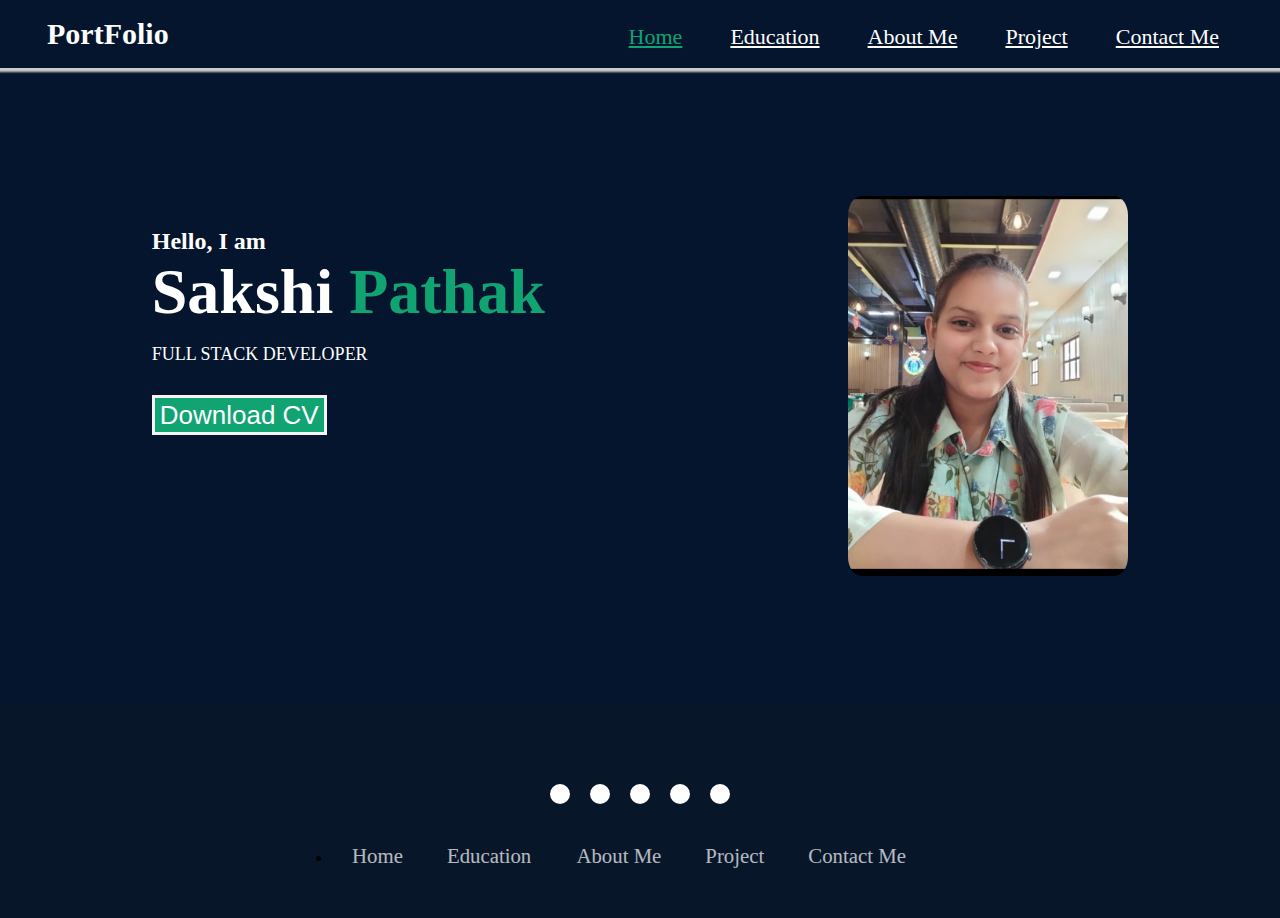
<file: index.html>
<!DOCTYPE html>
<html lang="en">
<head>
    <meta charset="UTF-8">
    <meta name="viewport" content="width=device-width, initial-scale=1.0">
    <title>My Portfolio</title>
    <!--style section-->
    <link rel="stylesheet" href="style.css">
    <link rel="stylesheet" href="https://cdnjs.cloudflare.com/ajax/libs/font-awesome/6.5.1/css/all.min.css" integrity="sha512-DTOQO9RWCH3ppGqcWaEA1BIZOC6xxalwEsw9c2QQeAIftl+Vegovlnee1c9QX4TctnWMn13TZye+giMm8e2LwA==" crossorigin="anonymous" referrerpolicy="no-referrer" />

    
</head>
<body>

    <div class="container1">
        <nav>
            <div class="logo">
                <h1>PortFolio</h1>
            </div>
            <ul>
                <li>
                    <a href="index.html" id="home">Home</a>
                    <a href="education.html" id="education"> Education</a>
                    <a href="about.html" id="about"  >  About Me</a>
                    <a href="project.html" id="projects"  > Project</a>
                    <a href="contact.html" id="contact" > Contact Me</a>
                </li>
            </ul>

        </nav>

        <!--main section-->
        <div class="main">
        <div class="mainpage">
            <h2>
                Hello, I am 
            </h2>
            <h1>Sakshi <span>Pathak </span></h1>
            <p>FULL  STACK  DEVELOPER </p>
            <a href="Sakshi_Pathak Resume (1).pdf"><button> Download CV</button></a>
        </div>
        <img class="img" src="image ihgf.jpeg">
        </div>

      


<!--footer section-->

<div class="footercontainer">
    <div class="socialicons">
      <a href="https://github.com/Sakshi8447"><i class="fa-brands fa-github"></i></a>
      <a href="https://www.linkedin.com/in/0sakshi-pathak"><i class="fa-brands fa-linkedin"></i></a>
      <a href=""><i class="fa-brands fa-instagram"></i></a>
      <a href="https://x.com/Sakshipathak02?t=Rv0WopEtRaGRp_5I0ihxbQ&s=08"><i class="fa-brands fa-twitter"></i></a>
      <a href="sakshipathak"><i class="fa-solid fa-envelope"></i></a>
  
    </div>
  
    <div class="footernav">
  
      <ul>
        <li><a href="">Home</a>
        <a href="">Education </a>
        <a href="">About Me</a>
       <a href="">Project</a>
       <a href="">Contact Me</a>
        </li>
  
  
      </ul>
    </div>
  
     </div>


     
</div>
<!--add js file-->
<script src="index.js"></script>
</body>
</html>
</file>
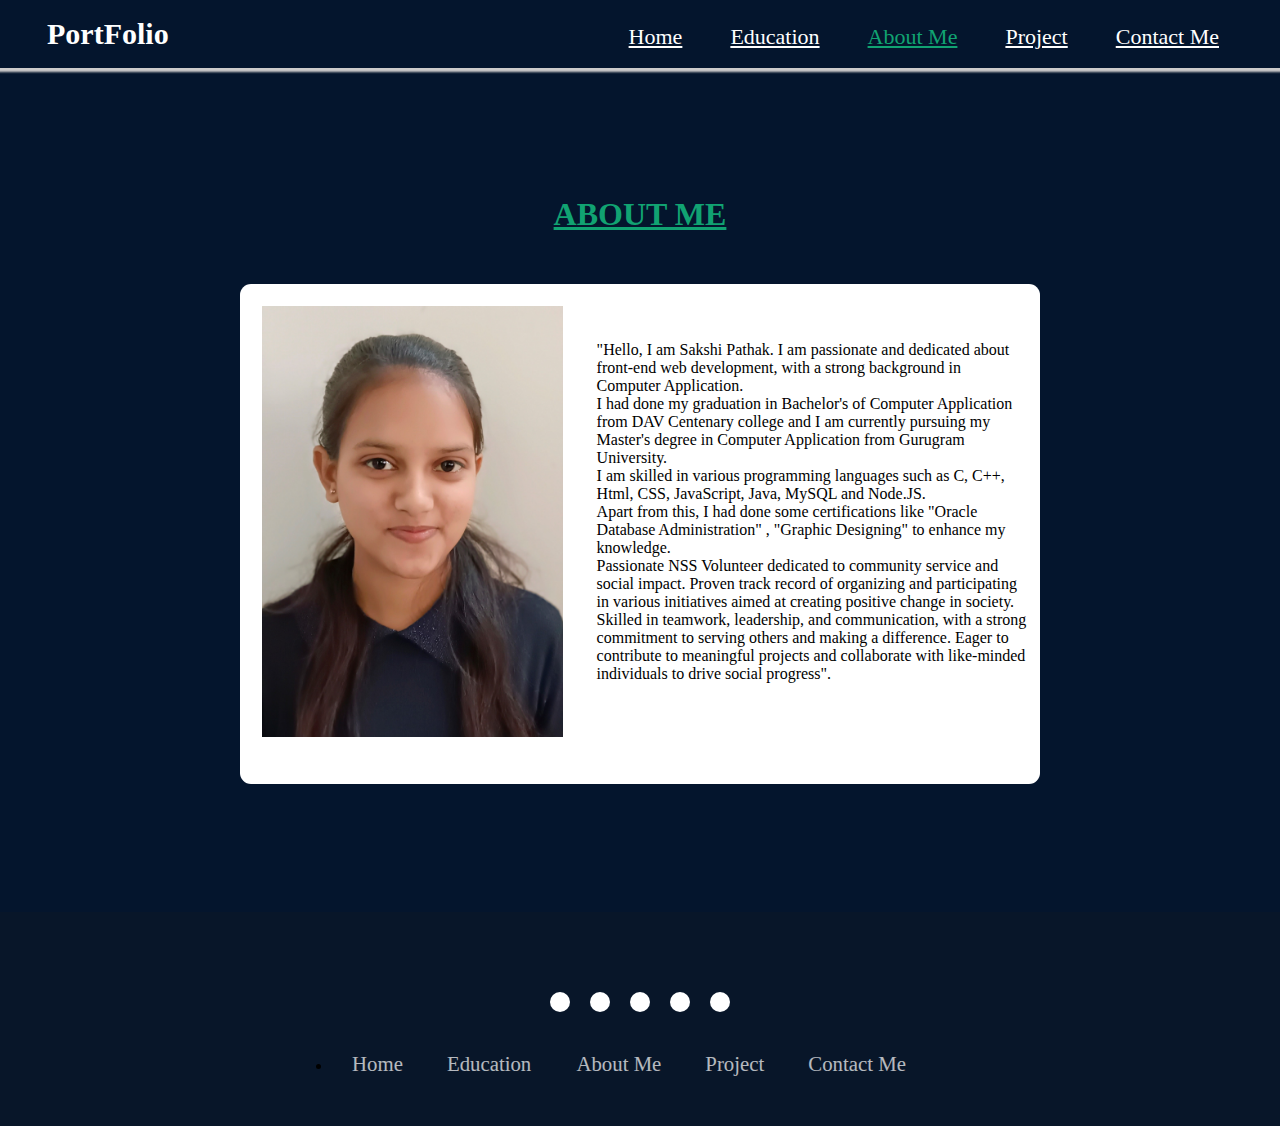
<file: about.html>
<!DOCTYPE html>
<html lang="en">
<head>
    <meta charset="UTF-8">
    <meta name="viewport" content="width=device-width, initial-scale=1.0">
    <title>Document</title>
    <link rel="stylesheet" href="style.css">
    <link rel="stylesheet" href="https://cdnjs.cloudflare.com/ajax/libs/font-awesome/6.5.1/css/all.min.css" integrity="sha512-DTOQO9RWCH3ppGqcWaEA1BIZOC6xxalwEsw9c2QQeAIftl+Vegovlnee1c9QX4TctnWMn13TZye+giMm8e2LwA==" crossorigin="anonymous" referrerpolicy="no-referrer" />

</head>
<body>

    <div class="container1">
        <nav>
            <div class="logo">
                <h1>PortFolio</h1>
            </div>
            <ul>
                <li>
                    <a href="index.html" id="home"  >Home</a>
                    <a href="education.html" id="education" > Education</a>
                    <a href="about.html" id="about"  >  About Me</a>
                    <a href="project.html" id="projects" > Project</a>
                    <a href="contact.html" id="contact" > Contact Me</a>
                </li>
            </ul>

        </nav>
      <!--about section-->

        <div class="about">
            <div class="trends">
                    
                <h1>ABOUT ME</h1>
            </div>
            <div class="card">
                <div class="blog">
                    <img src="photo 01 2.jpg" alt="">
                    <div class="blogText">

                        <p>"Hello, I am Sakshi Pathak. I am passionate and dedicated about front-end web development, with a strong background in Computer Application.<br>

                            I had done my graduation in Bachelor's of Computer Application from DAV Centenary college and I am currently pursuing my Master's degree in Computer Application from Gurugram University.<br>
                            
                            I am skilled in various programming languages such as C, C++, Html, CSS, JavaScript, Java, MySQL and Node.JS.<br>
                            
                            Apart from this, I had done some certifications like "Oracle Database  Administration" , "Graphic Designing" to enhance my knowledge.<br>
                            
                             Passionate NSS Volunteer dedicated to community service and social impact. Proven track record of organizing and participating in various initiatives aimed at creating positive change in society. Skilled in teamwork, leadership, and communication, with a strong commitment to serving others and making a difference. Eager to contribute to meaningful projects and collaborate with like-minded individuals to drive social progress".</p>
                                      </div>
                </div>
            </div>
            </div>
            

            <!--footer section-->

<div class="footercontainer">
    <div class="socialicons">
      <a href="https://github.com/Sakshi8447"><i class="fa-brands fa-github"></i></a>
      <a href="https://www.linkedin.com/in/0sakshi-pathak"><i class="fa-brands fa-linkedin"></i></a>
      <a href=""><i class="fa-brands fa-instagram"></i></a>
      <a href="https://x.com/Sakshipathak02?t=Rv0WopEtRaGRp_5I0ihxbQ&s=08"><i class="fa-brands fa-twitter"></i></a>
      <a href="sakshipathak"><i class="fa-solid fa-envelope"></i></a>
  
    </div>
  
    <div class="footernav">
  
      <ul>
        <li><a href="">Home</a>
        <a href="">Education </a>
        <a href="">About Me</a>
       <a href="">Project</a>
       <a href="">Contact Me</a>
        </li>
  
  
      </ul>
    </div>
  
     </div>


     
</div>
<!--add js file-->
<script src="index.js"></script>

    
</body>
</html>
</file>
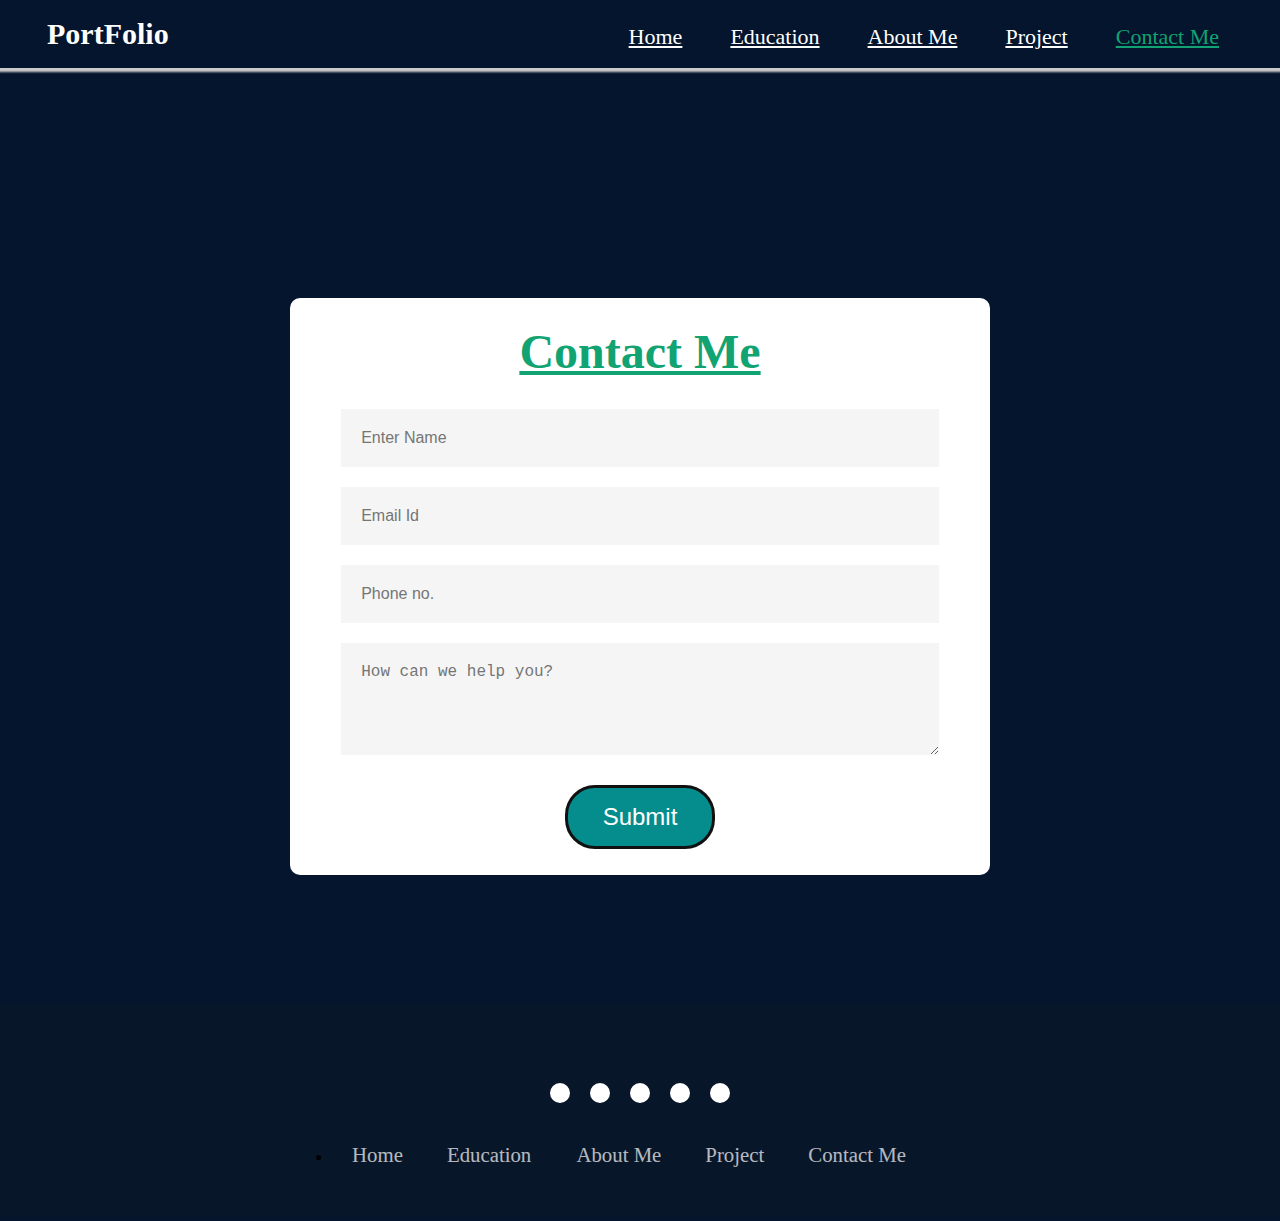
<file: contact.html>
<!DOCTYPE html>
<html lang="en">
<head>
    <meta charset="UTF-8">
    <meta name="viewport" content="width=device-width, initial-scale=1.0">
    <title>Document</title>

    <link rel="stylesheet" href="style.css">
    <link rel="stylesheet" href="https://cdnjs.cloudflare.com/ajax/libs/font-awesome/6.5.1/css/all.min.css" integrity="sha512-DTOQO9RWCH3ppGqcWaEA1BIZOC6xxalwEsw9c2QQeAIftl+Vegovlnee1c9QX4TctnWMn13TZye+giMm8e2LwA==" crossorigin="anonymous" referrerpolicy="no-referrer" />

</head>
<body>

    <div class="container1">
        <nav>
            <div class="logo">
                <h1>PortFolio</h1>
            </div>
            <ul>
                <li>
                    <a href="index.html" id="home"  >Home</a>
                    <a href="education.html" id="education" > Education</a>
                    <a href="about.html" id="about"  >  About Me</a>
                    <a href="project.html" id="projects"> Project</a>
                    <a href="contact.html" id="contact" > Contact Me</a>
                </li>
            </ul>

        </nav>

        <!--contact section-->

        <div class="contact">
            <div class="contcon">
              <form>
                <h3> Contact Me</h3>
                <input type="text" id="name" placeholder="Enter Name" required></input>
                <input type="email" id="email" placeholder="Email Id" required></input>
                <input type="text" id="phone" placeholder="Phone no." required></input>
                <textarea id="message" rows="4"  placeholder="How can we help you?"></textarea> 
                <button type="submit">Submit</button>
               
              </form>
            </div>
             </div>
        

             <!--footer section-->

<div class="footercontainer">
    <div class="socialicons">
      <a href="https://github.com/Sakshi8447"><i class="fa-brands fa-github"></i></a>
      <a href="https://www.linkedin.com/in/0sakshi-pathak"><i class="fa-brands fa-linkedin"></i></a>
      <a href=""><i class="fa-brands fa-instagram"></i></a>
      <a href="https://x.com/Sakshipathak02?t=Rv0WopEtRaGRp_5I0ihxbQ&s=08"><i class="fa-brands fa-twitter"></i></a>
      <a href="sakshipathak"><i class="fa-solid fa-envelope"></i></a>
  
    </div>
  
    <div class="footernav">
  
      <ul>
        <li><a href="">Home</a>
        <a href="">Education </a>
        <a href="">About Me</a>
       <a href="">Project</a>
       <a href="">Contact Me</a>
        </li>
  
  
      </ul>
    </div>
  
     </div>


     
</div>
<!--add js file-->
<script src="index.js"></script>

    
</body>
</html>
</file>
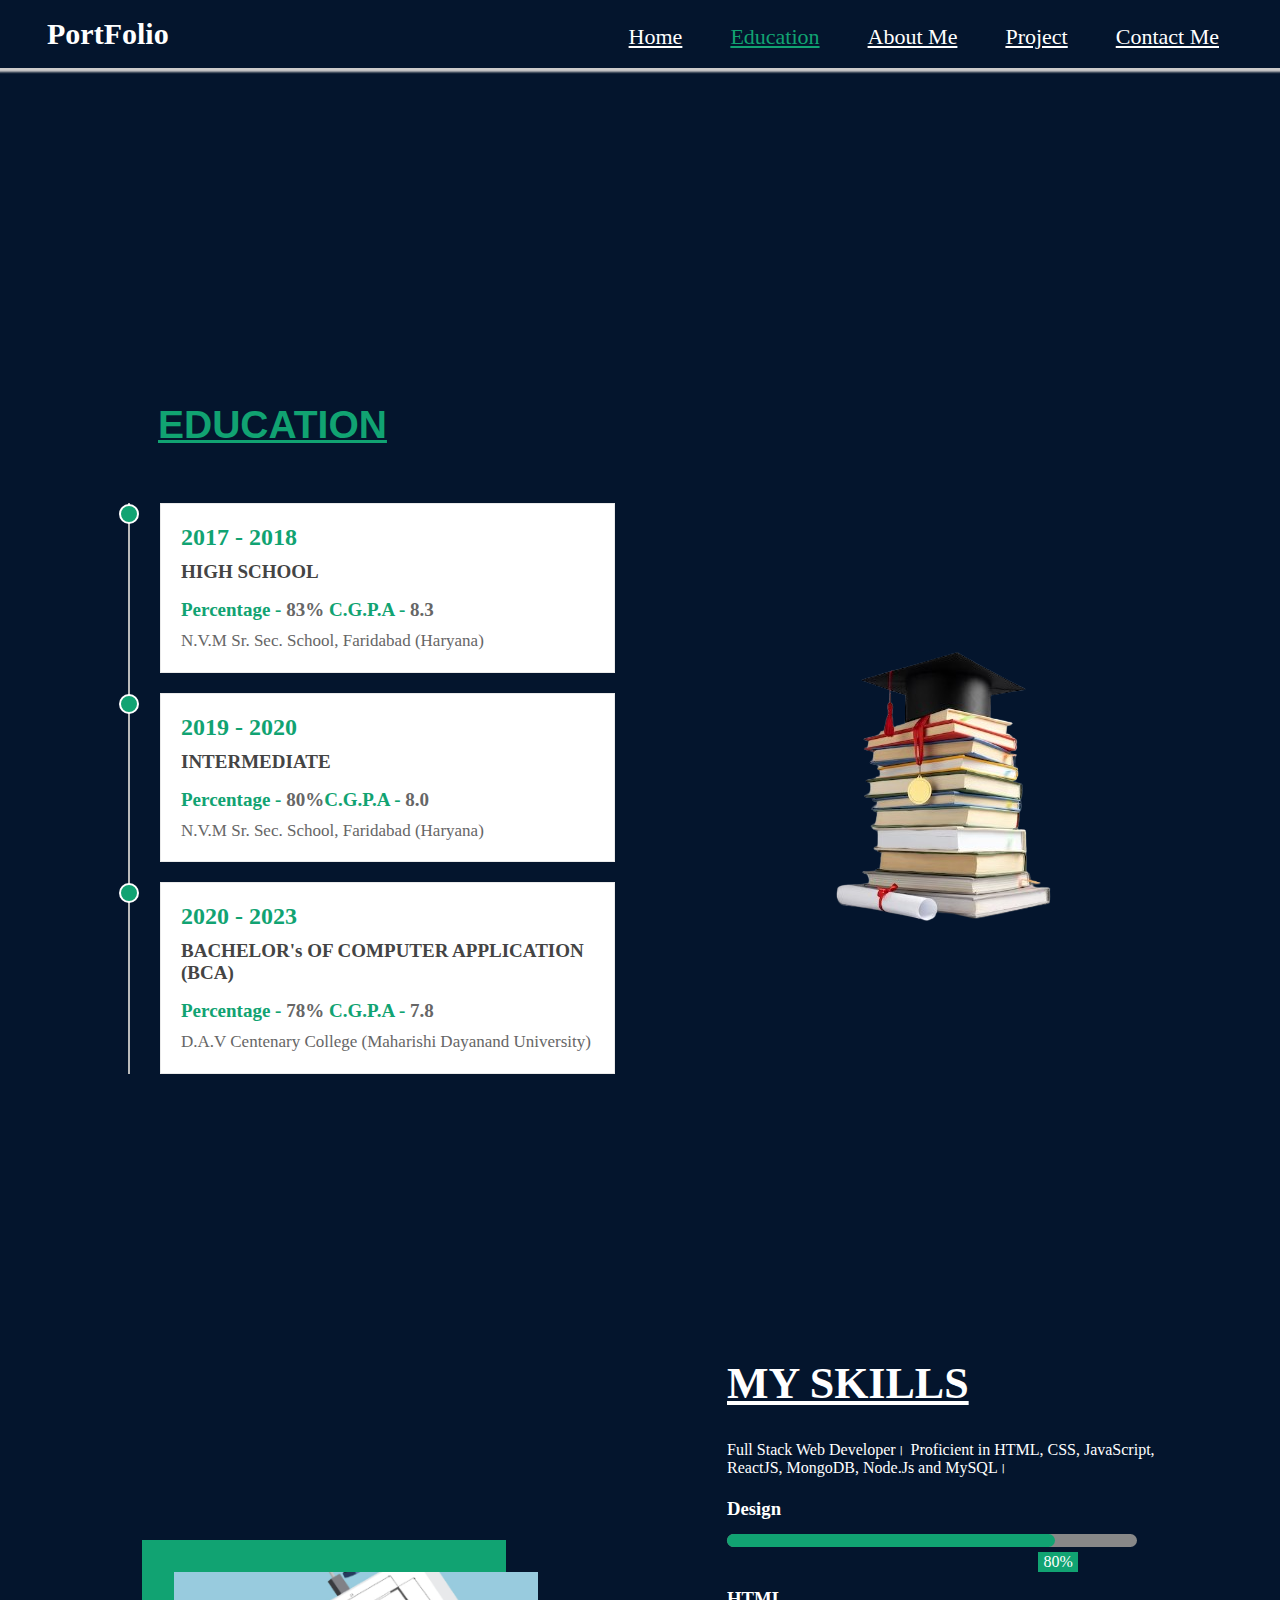
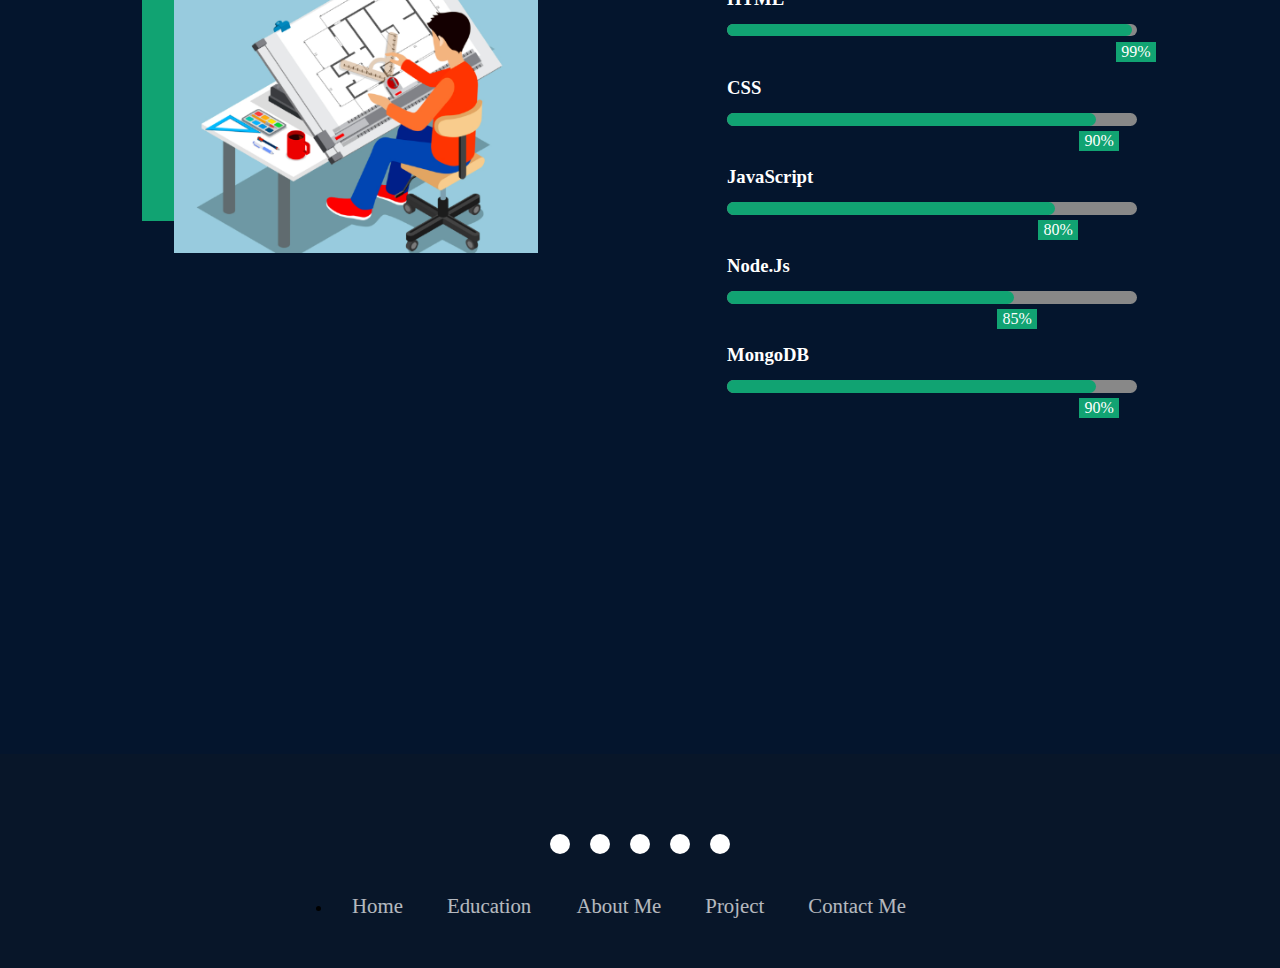
<file: education.html>
<!DOCTYPE html>
<html lang="en">
<head>
    <meta charset="UTF-8">
    <meta name="viewport" content="width=device-width, initial-scale=1.0">
    <title>Document</title>

    <link rel="stylesheet" href="style.css">
    <link rel="stylesheet" href="https://cdnjs.cloudflare.com/ajax/libs/font-awesome/6.5.1/css/all.min.css" integrity="sha512-DTOQO9RWCH3ppGqcWaEA1BIZOC6xxalwEsw9c2QQeAIftl+Vegovlnee1c9QX4TctnWMn13TZye+giMm8e2LwA==" crossorigin="anonymous" referrerpolicy="no-referrer" />

</head>
<body>
    <div class="container1">
        <nav>
            <div class="logo">
                <h1>PortFolio</h1>
            </div>
            <ul>
                <li>
                    <a href="index.html" id="home"  >Home</a>
                    <a href="education.html" id="education" > Education</a>
                    <a href="about.html" id="about" >  About Me</a>
                    <a href="project.html" id="projects" > Project</a>
                    <a href="contact.html" id="contact"> Contact Me</a>
                </li>
            </ul>

        </nav>

        <!--education section-->

         <!--Education section-->
         <div class="education">
            <div class="container">
        
                <main class="row">
                    
                    <!--   *******  Education Section Starts  *******   -->
            
                    <section class="col">
                        
                        <header class="title">
                            <h2>EDUCATION</h2>
                        </header>
            
                        <div class="contents">
                            
                            <div class="box">
                                <h2>2017 - 2018</h2>
                                <h3>HIGH SCHOOL </h3>
                                <h4> Percentage -  <span> 83%</span> C.G.P.A -   <span>8.3</span></h4>
                                <p>N.V.M Sr. Sec. School, Faridabad (Haryana)</p>
                            </div>
            
                            <div class="box">
                                <h2>2019 - 2020</h2>
                                <h3>INTERMEDIATE</h3>
                                <h4> Percentage -  <span> 80%</span>C.G.P.A -   <span>8.0</span></h4>
                                <p>N.V.M Sr. Sec. School, Faridabad (Haryana)</p>
                           
                            </div>
            
                            <div class="box">
                                <h2>2020 - 2023</h2>
                                <h3>BACHELOR's OF COMPUTER APPLICATION (BCA)</h3>
                                <h4> Percentage -  <span> 78%</span> C.G.P.A -   <span>7.8</span></h4>
                                <p>D.A.V Centenary College (Maharishi Dayanand University)</p>
                              
                        </div>
            
                        </div>
                        
                       
                    </section>
    
                    <div class="img-box">
                        <img src="edu-removebg-preview.png">
                    </div>
                </main>
            </div>
            </div>
    
                    <!--my skkills-->
                    <div class="skiee">
                                        <section class="section-biodata section">
    
                        <div class="container grid grid-two-column">
                          <div class="bio-image">
                            <img src="skills.png" alt="my bio data image" />
                          </div>
                          <!-- bio right side data  -->
                          <div class="bio-data2">
                            <h2 class="common-heading">MY SKILLS</h2>
                            <p>Full Stack Web Developer। Proficient in HTML, CSS, JavaScript, ReactJS, MongoDB, Node.Js and MySQL।</p>
                           
                           <div class="bio-data">
                            <div class="bio-stats">
                                <h3>Design</h3>
                                <div class="bio-progress skill-progress-1">
                                    <span>80%</span>
                                </div>
                            </div>
                
                            <div class="bio-stats">
                                <h3>HTML</h3>
                                <div class="bio-progress skill-progress-2">
                                    <span>99%</span>
                                </div>
                            </div>
                
                            <div class="bio-stats">
                                <h3>CSS</h3>
                                <div class="bio-progress skill-progress-3">
                                    <span>90%</span>
                                </div>
                            </div>
                
                            <div class="bio-stats">
                                <h3>JavaScript</h3>
                                <div class="bio-progress skill-progress-4">
                                    <span>80%</span>
                                </div>
                            </div>
                
                            <div class="bio-stats">
                                <h3>Node.Js</h3>
                                <div class="bio-progress skill-progress-5">
                                    <span>85%</span>
                                </div>
                            </div>
                
                
                            <div class="bio-stats">
                                <h3>MongoDB</h3>
                                <div class="bio-progress skill-progress-6">
                                    <span>90%</span>
                                </div>
                            </div>
                
                            <div class="bio-stats">
                                <h3></h3>
                                <div class="bio-progress-7 skill-progress-">
                                    <span></span>
                                </div>
                            </div>
                
                
                          </div>
                
                            </div>
                            </div>
                        </section>
                
                </div>
        </div>
       
        
        <!--footer section-->

<div class="footercontainer">
    <div class="socialicons">
      <a href="https://github.com/Sakshi8447"><i class="fa-brands fa-github"></i></a>
      <a href="https://www.linkedin.com/in/0sakshi-pathak"><i class="fa-brands fa-linkedin"></i></a>
      <a href=""><i class="fa-brands fa-instagram"></i></a>
      <a href="https://x.com/Sakshipathak02?t=Rv0WopEtRaGRp_5I0ihxbQ&s=08"><i class="fa-brands fa-twitter"></i></a>
      <a href="sakshipathak"><i class="fa-solid fa-envelope"></i></a>
  
    </div>
  
    <div class="footernav">
  
      <ul>
        <li><a href="">Home</a>
        <a href="">Education </a>
        <a href="">About Me</a>
       <a href="">Project</a>
       <a href="">Contact Me</a>
        </li>
  
  
      </ul>
    </div>
  
     </div>


     
</div>
<!--add js file-->
<script src="index.js"></script>

    
</body>
</html>
</file>
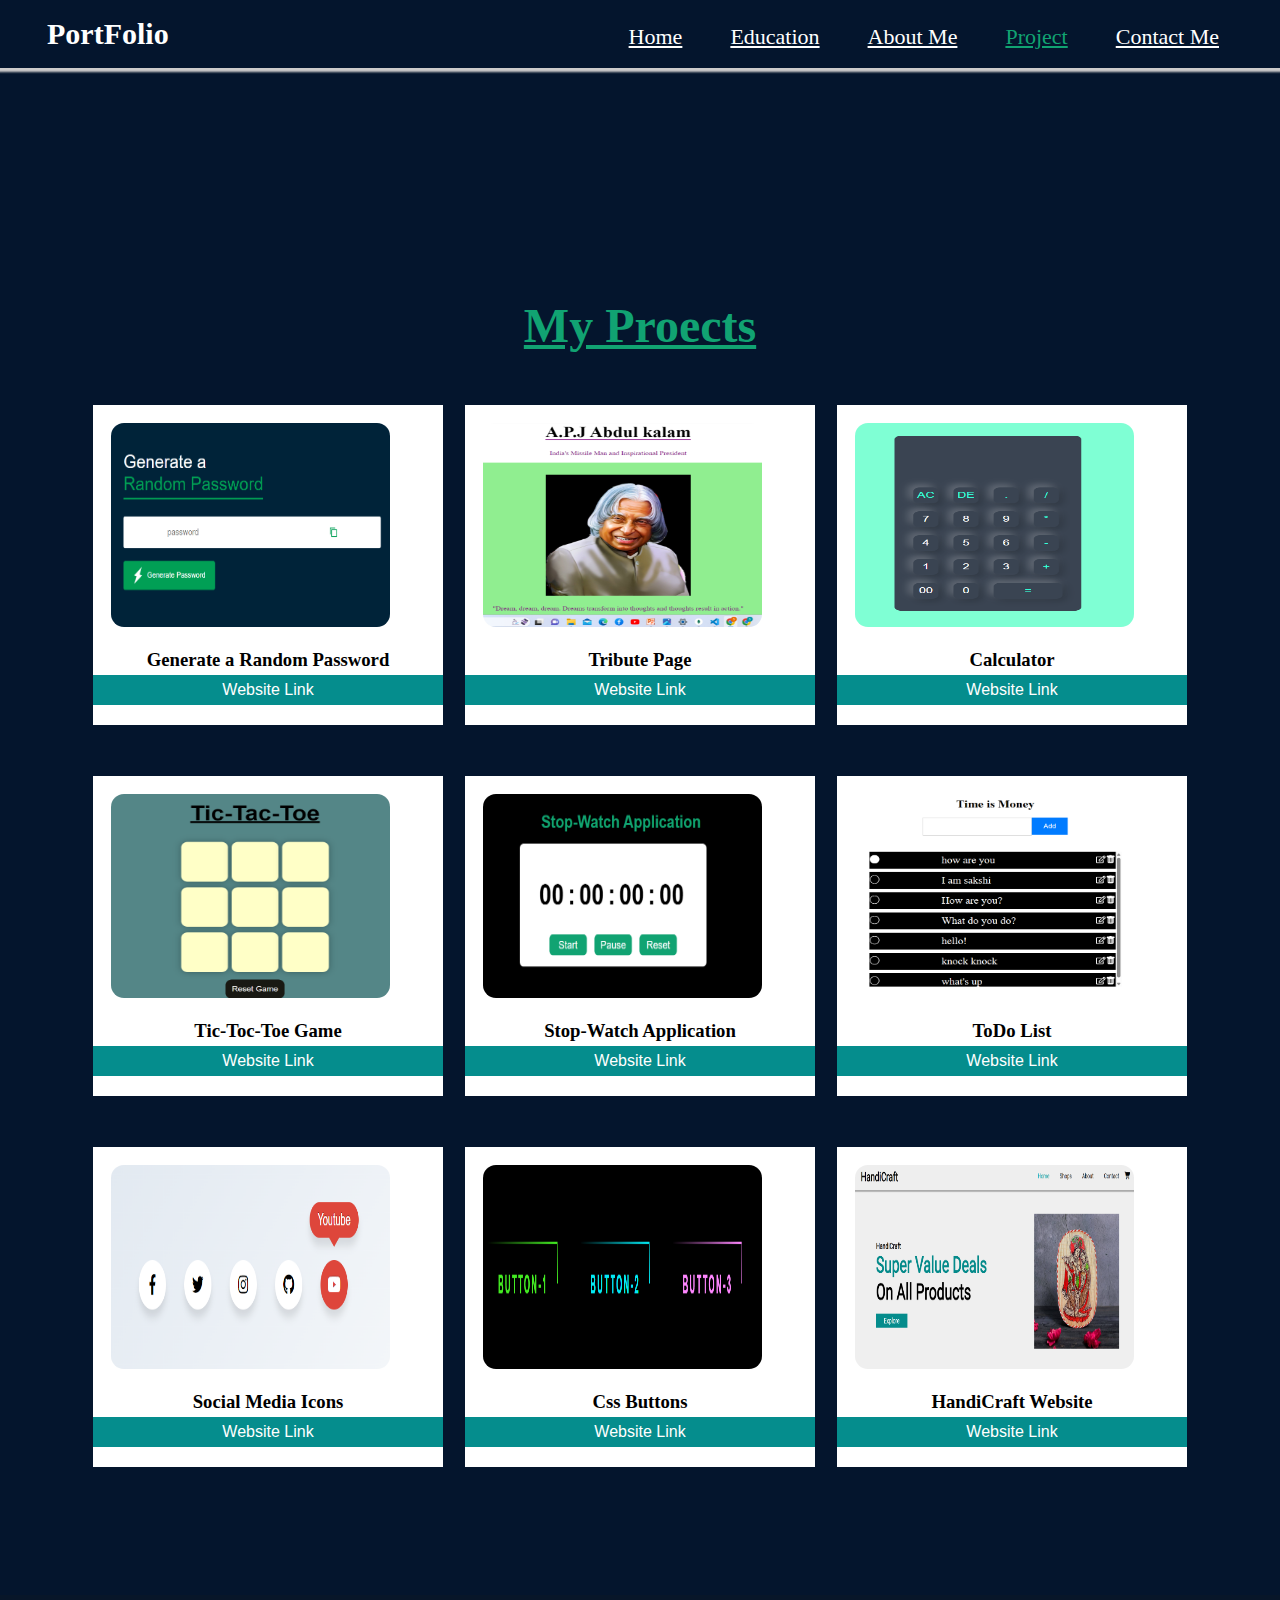
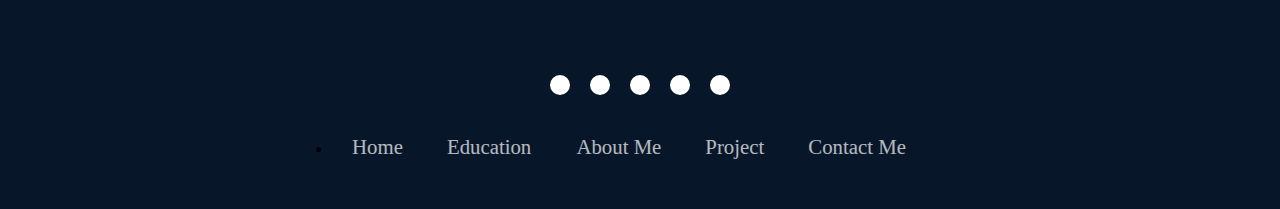
<file: project.html>
<!DOCTYPE html>
<html lang="en">
<head>
    <meta charset="UTF-8">
    <meta name="viewport" content="width=device-width, initial-scale=1.0">
    <title>Document</title>

    <link rel="stylesheet" href="style.css">
    <link rel="stylesheet" href="https://cdnjs.cloudflare.com/ajax/libs/font-awesome/6.5.1/css/all.min.css" integrity="sha512-DTOQO9RWCH3ppGqcWaEA1BIZOC6xxalwEsw9c2QQeAIftl+Vegovlnee1c9QX4TctnWMn13TZye+giMm8e2LwA==" crossorigin="anonymous" referrerpolicy="no-referrer" />

</head>
<body>

    <div class="container1">
        <nav>
            <div class="logo">
                <h1>PortFolio</h1>
            </div>
            <ul>
                <li>
                    <a href="index.html" id="home" >Home</a>
                    <a href="education.html" id="education" > Education</a>
                    <a href="about.html" id="about" >  About Me</a>
                    <a href="project.html" id="projects"  > Project</a>
                    <a href="contact.html" id="contact"  > Contact Me</a>
                </li>
            </ul>

        </nav>

<!--project section-->

<div class="trend1" >
    <div class="head">
        <h1>My Proects</h1>
    </div>
    <div class="card1">
        <div class="crds">
            <img src="card1.png" alt="" onclick="show(this)">
            <div class="crdText1">
                <h3>Generate a Random Password</h3>
                <a href="https://sakshi8447.github.io/Generate-a-Random-Password/"><button>Website Link</button></a>
            </div>
         </div>

         <div class="crds">
            <img src="card4.png" alt="" onclick="show(this)">
            <div class="crdText1">
                <h3>Tribute Page</h3>
                <a href="https://sakshi8447.github.io/Tribute-page-1/"><button>Website Link</button></a>
                   </div>
         </div>
            <div class="crds">
                <img src="card7.png" alt="" onclick="show(this)">
                <div class="crdText1">
                    <h3>Calculator</h3>
                    <a href="https://sakshi8447.github.io/Calculator/"><button>Website Link</button></a>
                   </div>
            </div>

            
        </div>
    </div>
<!---->

<div class="trend1" id="project2">
    <!-- <div class="head">
        <h1>My Proects</h1>
    </div> -->
    <div class="card1">
        <div class="crds">
            <img src="tic.png" alt="" onclick="show(this)">
            <div class="crdText1">
                <h3>Tic-Toc-Toe Game</h3>
                <a href="https://sakshi8447.github.io/Tic-Toc-Toe_Game/"><button>Website Link</button></a>
            </div>
         </div>

         <div class="crds">
            <img src="stopwatch.png" alt="" onclick="show(this)">
            <div class="crdText1">
                <h3>Stop-Watch Application</h3>
                <a href="https://sakshi8447.github.io/Stop-Watch/"><button>Website Link</button></a>
                   </div>
         </div>
            <div class="crds">
                <img src="todo.png" alt="" onclick="show(this)">
                <div class="crdText1">
                    <h3>ToDo List</h3>
                    <a href="https://sakshi8447.github.io/HandiCraftWebsite/"><button>Website Link</button></a>
                   </div>
            </div>

            
        </div>
    </div>


    <!---->

<div class="trend1" id="project2">
    <!-- <div class="head">
        <h1>My Proects</h1>
    </div> -->
    <div class="card1">
        <div class="crds">
            <img src="card8.png" alt="" onclick="show(this)">
            <div class="crdText1">
                <h3>Social Media Icons</h3>
                <a href="https://sakshi8447.github.io/CSS-icons/"><button>Website Link</button></a>
            </div>
         </div>

         <div class="crds">
            <img src="card6.png" alt="" onclick="show(this)">
            <div class="crdText1">
                <h3>Css Buttons</h3>
                <a href="https://sakshi8447.github.io/CSS-Buttons/"><button>Website Link</button></a>
                   </div>
         </div>
            <div class="crds">
                <img src="card5.png" alt="" onclick="show(this)">
                <div class="crdText1">
                    <h3>HandiCraft Website</h3>
                    <a href="https://sakshi8447.github.io/HandiCraftWebsite/"><button>Website Link</button></a>
                   </div>
            </div>

            
        </div>
    </div>

<!--footer section-->

<div class="footercontainer">
    <div class="socialicons">
      <a href="https://github.com/Sakshi8447"><i class="fa-brands fa-github"></i></a>
      <a href="https://www.linkedin.com/in/0sakshi-pathak"><i class="fa-brands fa-linkedin"></i></a>
      <a href=""><i class="fa-brands fa-instagram"></i></a>
      <a href="https://x.com/Sakshipathak02?t=Rv0WopEtRaGRp_5I0ihxbQ&s=08"><i class="fa-brands fa-twitter"></i></a>
      <a href="sakshipathak"><i class="fa-solid fa-envelope"></i></a>
  
    </div>
  
    <div class="footernav">
  
      <ul>
        <li><a href="">Home</a>
        <a href="">Education </a>
        <a href="">About Me</a>
       <a href="">Project</a>
       <a href="">Contact Me</a>
        </li>
  
  
      </ul>
    </div>
  
     </div>


     
</div>
<!--add js file-->
<script src="index.js"></script>

    
</body>
</html>
</file>
<file: style.css>
*{
    margin: 0%;
    padding: 0%;
    box-sizing: border-box;
}

body{
    background-color: #04152d;
    }

nav{
    display: flex;
    justify-content: space-between;
    background-color: #04152d;
    color: #fff;
    
    padding: 17px;
    box-shadow: 0px 2px 2px 2px rgb(204, 203, 203);
}
nav .logo h1{
    margin-left: 30px;
    font-size: 30px;
    color: #fff;
    font-weight: 700;
}
ul{
    display: flex;
    margin-right: 22px;
    margin-top: 7px;
}
nav ul li{
    list-style: none;
}
ul li a{
    margin-inline: 22px;
    font-size: 22px;
    color: white;
}
a:is(:link, :active, :visited).active{
    color: #11a372;
    
}


ul li a:hover{
    /* border-bottom: 2px solid rgb(5, 141, 141); */
    cursor: pointer;
}
.main{
    display: flex;
    justify-content: space-around;
    color: white;
}
.main .mainpage{
    margin-top: 160px;
}
.mainpage h1{
    font-size: 64px;
}
.mainpage h1 span{
    color: #11a372;
}
.mainpage p{
    font-size: 18px;
}

.mainpage button{
    width: 175px;
    height: 40px;
    background-color: #11a372;
    border: none;
    font-size: 26px;
    color: white;
    margin-top: 30px;
    border: 3px solid whitesmoke
}
.mainpage p{
    margin-top: 15px;
}
.mainpage button:hover{
    border: 3px solid white;
    background-color: transparent;
    color: yellowgreen;
}

.img{
    height: 380px;
    width: 280px;
    border-radius: 5%;
    margin-top: 10%;
    
}

.img:hover{
    transition: 0.6s ease;
    width: 300px;
    height: 400px;
}


/* .education{
    margin-top: 40px;
    background-image: url(background.png);
    background-repeat: no-repeat;
    background-attachment: fixed;
    background-position: center;
} */
.sklled{
    margin-top: 18%;
    color: #11a372;
    margin-left: 22%;
    font-size: 26px;
    text-decoration: underline;
   
}
.edu{
     margin-top: 18%;
    
}
.education{
    margin-top: 18%;
}
.second{
    margin-left: 34%;

}
.container{
    margin-top: 4%;
	width: 100%;
	padding: 35px 10%;
	min-height: 100vh;
	background-color: #04152d;
	display: flex;
	justify-content: center;
	align-items: center;
}
.container{
	padding-right: calc(10% - 30px);
    display: flex;


}
main.row{
	display: grid;
	grid-template-columns: 1fr 1fr;
	grid-column-gap: 20px;
}
.col header.title{
	font-family: helvetica;
	color: #11a372;
    font-size: 26px;
	padding: 0px 0px 20px 30px;
    text-decoration: underline;
}
.col .contents{
    margin-top: 7%;
	padding: 0px 30px;
	border-left: 2px solid #bababa;
}
.col .contents .box{
	position: relative;
	padding: 20px;
	border: 1px solid #eaeaea;
	background-color: #ffffff;
	cursor: pointer;
	transition: all 0.4s;
	margin-bottom: 20px;
}
.col .contents .box:hover{
	box-shadow: 0px 3px 12px 0px #ccc;
	border: 1px solid transparent;
}
.col .contents .box::before{
	content: '';
	position: absolute;
	width: 16px;
	height: 16px;
	border-radius: 50%;
	right: calc(100% + 22px);
	top: 0;
	background-color: #11a372;
	border: 2px solid white;
}
.box h2{
	position: relative;
	color: #11a372;
}
.box h3{
	font-size: 19px;
	padding: 10px 0px 6px;
	
	color: #444;
}
.box h4{
    font-size: 19px;
    padding: 10px 0px 6px;
    color: #11a372;

}
.box h4 span{
    color: #666;
}
.box p{
    margin-top: 4px;
	line-height: 1.2;
	color: #666;
	font-size: 17px;
}
@media(max-width: 768px){
	main.row{
		grid-template-columns: 1fr;
	}
	.row .col:nth-child(2){
		margin-top: 30px;
	}
}

.img-box{
    margin-top: 30%;
    margin-left: 30%;
    
}
.card{
    align-items: center;
    justify-content: center;
    display: flex;
    margin-top: 4%;
    
}

.trends{
    align-items: center;
    justify-content: center;
    text-decoration: underline;
    display: flex;
    margin-top: 10%;
    color: #11a372;

}

.blog{
    display: flex;
    justify-content: center;
    
    width: 800px;
    height: 500px;
    background-color: #fff;
    margin-inline: 22px;
    border-radius: 11px;
   
}
.blog:hover{
    transition: 0.6s ease;
    width: 820px;
    height: 520px;
}
.blog img{
    padding: 22px;
    width: 85%;
    height: 95%;
}
.blogText{
    padding: 12px;
    margin-top: 45px;
    font-size: 16px;
    
}
/* .blogText a{
    width: 130px;
    padding: 4px;
    height: 18px;
    background-color: rgb(4, 136, 136);
    color: white;
    font-size: 18px;
    border-radius: 5px;
position: relative;
top: 33px;
} */

/* skill section */
.hero{
    background-color: white;
    align-items: center;
    /* margin-top: 8%; */
}
  
.head{
    display: flex;
    justify-content: center;
    align-items: center;
    color: #11a372;
    font-size: 24px;
    text-decoration: underline;
    margin-top: 18%;
}
  
  
  
  
.section {
    padding: 4rem 0;
  }
  
  .container {
    max-width: 140rem;
    margin: 0 auto;
  }
  
  .grid {
    display: grid;
    gap: 9rem;
  }
  
  .grid-two-column {
    grid-template-columns: repeat(2, 1fr);
    /* grid-template-columns: 1fr 1fr; */
  }
  
  .grid-three-column {
    grid-template-columns: repeat(3, 1fr);
    /* grid-template-columns: 1fr 1fr; */
  }
  
  .grid-four-column {
    grid-template-columns: repeat(4, 1fr);
    /* grid-template-columns: 1fr 1fr; */
  }
  
  
  .common-heading {
    font-size: 4.8rem;
    font-weight: 600;
    margin-bottom: 2rem;
    text-transform: capitalize;
    position: relative;
   
  }
  
  
  
  
  .bio-image {
    display: flex;
    justify-content: center;
    align-items: center;
    
  }
  .bio-data2 h2{
    font-size:44px;
    color: white;
    text-decoration: underline;
  }
  .bio-data2 p{
    color: #fff;
  }
  
  .bio-image img {
    width: 80%;
    box-shadow: -2rem -2rem 0 0 #11a372;
    display: inline-block;
  }
  
  .bio-stats{
    display: flex;
    padding: 1.2rem 0  ;
    flex-direction: column;
    gap: 10px;
    color: #fff;
   
}

.bio-progress{
    
      width: 90%;
      height: 0.8rem;
      background-color: #888;
      border-radius: 10rem;
      position: relative;
      box-shadow: #444;
}
.bio-stats h3{
    margin-top: 2px;
    margin-bottom: 4px;
}

.bio-progress::before{
    content: "";
    position: absolute;
    top: 0;
    left: 0;
    width: 80%;
    height: inherit;
    background-color: #11a372;
    border-radius: 10rem;
}
.skill-progress-1::before{
    width: 80%;
}
.skill-progress-2::before{
     width: 99%;
}
.skill-progress-3::before{
    width: 90%;
}
.skill-progress-4::before{
    width: 80%;
}
.skill-progress-5::before{
    width: 70%;
}
.skill-progress-6::before{
    width: 90%;
}

.bio-progress span{
    position: absolute;
    top: 18px;
    
    width: 40px;
    height: 20px;
    background-color: #11a372;
    color: white;
    display: flex;
    justify-content: center;
    align-items: center;
    border: none;
    outline: 0;
}
.skill-progress-1 span{
      left: 76%;
}
.skill-progress-2 span{
    left: 95%;
}
.skill-progress-3 span{
    left: 86%;
}
.skill-progress-4 span{
    left: 76%;
}
.skill-progress-5 span{
    left: 66%;
}
.skill-progress-6 span{
    left: 86%;
}


.card1{
    display: flex;
    justify-content: center;
    margin-top: 4%;
}
.card1 .crds{
    width: 350px;
    height: 320px;
    background-color: #fff;
    margin-inline: 11px;
    
   
}
.crds img{
    display: flex;
    width: 90%;
    height: 75%;
    padding: 18px;
    border-radius: 31px;
    align-items: center;
    justify-content: center;
    

}
.crds:hover{
    transition: 0.6s ease;
    width: 380px;
    height: 350px;
}

.crdText1 h3{
    margin-top: 4px;
    align-items: center;
    justify-content: center;
    display: flex;
}
.crdText1 button{
    width: 350px;
    height: 30px;
    border: none;
    background-color: rgb(5, 141, 141);
    color: white;
    font-size: 16px;
    margin-top: 4px;
}

.footercontainer{
    background-color: #081629;
    margin-top: 10%;
}
.footercontainer{
    width: 100%;
    padding: 70px 30px 20px;
}
.socialicons{
    display: flex;
    justify-content: center;

}
.socialicons a{
    text-decoration: none;
    padding: 10px;
    background-color: white;
    margin: 10px;
    border-radius: 50%;
}

.socialicons a i{
    font-size: 2rem;
    color: black;
    opacity: 0.9;
}

.socialicons a:hover{
    background-color: black;
    transition: 0.5s;
}

.socialicons a:hover i{
    color: white;
    transition: 0.5s;
}
.footernav{
    margin: 30px 0px;
}

.footernav ul{
    display: flex;
    justify-content: center;
}

.footernav ul li a{
    color: white;
    margin: 20px;
    text-decoration: none;
    font-size: 1.3rem;
    opacity: 0.7;
    transition: 0.5s;
}

.footernav ul li a:hover{
    opacity: 1;
}
/* 
contact section */


.contcon{
    width: 100%;
    height: 60%;
    
    margin-top: 18%;
    display: flex;
    align-items: center;
    justify-content: center;
}
form{
    background-color: #fff;
    display: flex;
    flex-direction: column;
    padding: 2vw 4vw;
    width: 90%;
    height: 60%;
    max-width: 700px;
    border-radius: 10px;
}
form h3{
    color: #11a372;
    font-weight: 800;
    margin-bottom: 20px;
    align-items: center;
    justify-content: center;
    display: flex;
    font-size: 48px;
    text-decoration: underline;
    font-weight: 600;
}
form input, form textarea{
    border: 0;
    margin: 10px 0;
    padding: 20px;
    outline: none;
    background: #f5f5f5;
    font-size: 16px;
}
form button{
    padding: 15px;
    background: rgb(5, 141, 141);
    color: #fff;
    font-size: 24px;
    outline: none;
    cursor: pointer;
    width: 150px;
    border: 0;
    margin: 20px auto 0;
    border-radius: 30px;
    border: 3px solid #111;

} 

form button:hover{
      background-color: white;
      color: yellowgreen;
      border: 3px solid #11a372;

}
</file>
